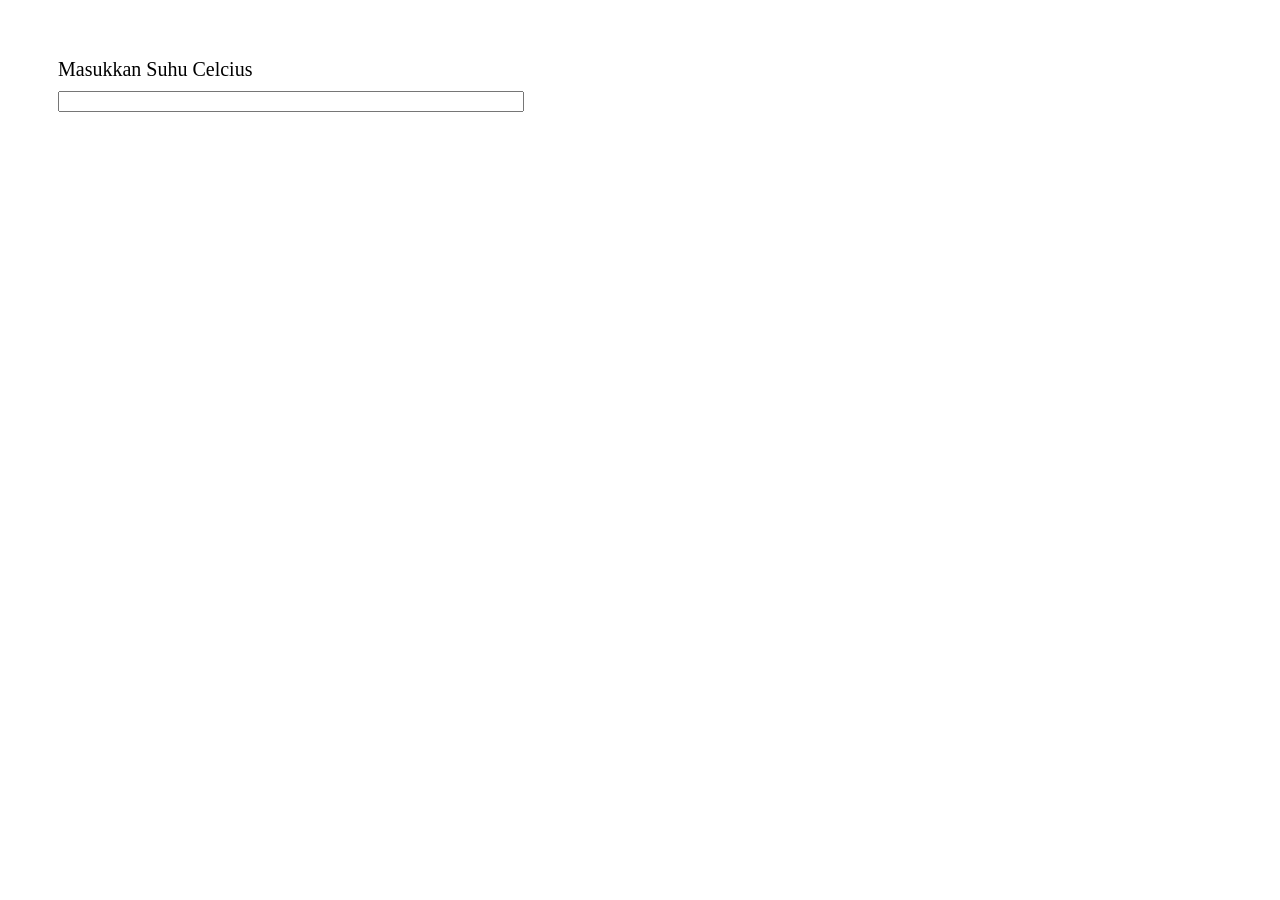
<file: minitask1/index.html>
<!DOCTYPE html>
<html lang="en">
<head>
    <meta charset="UTF-8">
    <meta name="viewport" content="width=device-width, initial-scale=1.0">
    <title>Minitask 1 : DOM Manipulation - Suhu</title>
    <script src="index.js" defer></script>
</head>
<body>
    <form >
        <label for="celcius">Masukkan Suhu Celcius</label>
        <input type="text" name="celcius" id="celcius">
        <!-- <button type="submit">Submit</button> -->
    </form>

    <div>
        <p></p>
        <p></p>
        <p></p>
        <p></p>
    </div>
</body>
</html>
</file>
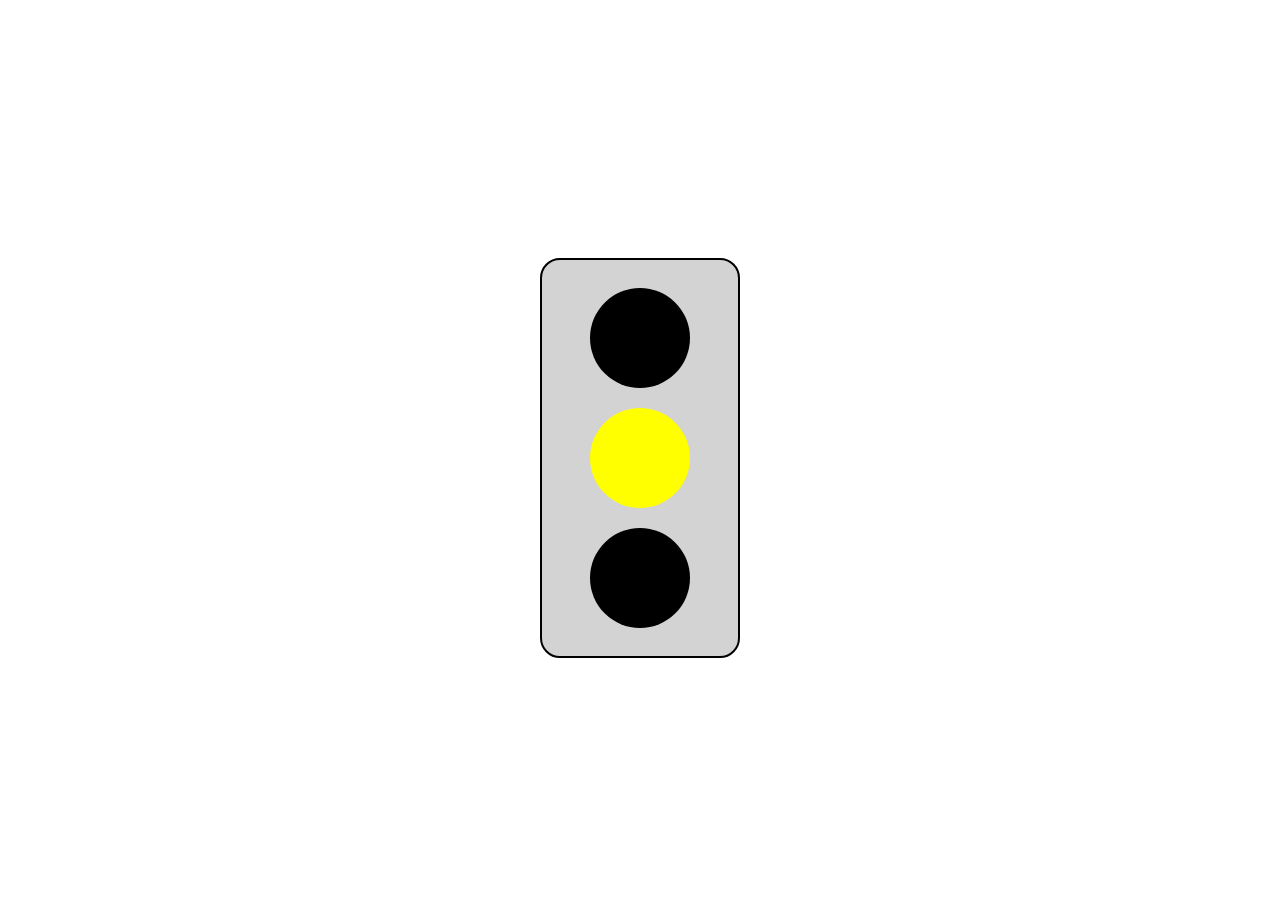
<file: minitask2/index.html>
<!DOCTYPE html>
<html lang="en">
<head>
    <meta charset="UTF-8">
    <meta name="viewport" content="width=device-width, initial-scale=1.0">
    <title>Minitask 2 : DOM Manipulation - Traffic Light </title>
    <link rel="stylesheet" href="./index.css">
    <script src="./index.js" defer></script>
</head>
<body>
    <section>
        <div></div>
        <div></div>
        <div></div>
    </section>
</body>
</html>
</file>
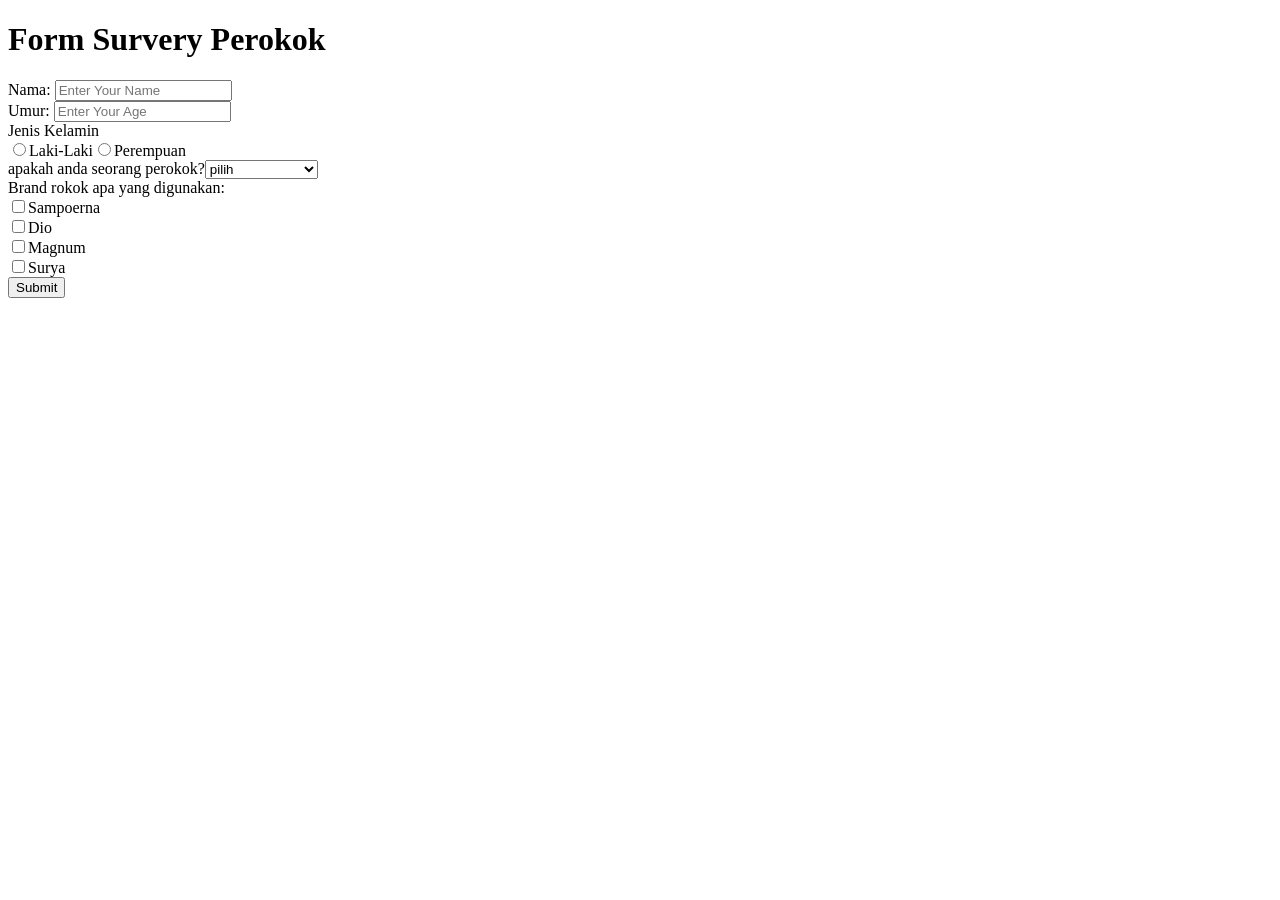
<file: minitask3/index.html>
<!DOCTYPE html>
<html lang="en">
<head>
    <meta charset="UTF-8">
    <meta name="viewport" content="width=device-width, initial-scale=1.0">
    <title>Minitask 3 - Creating Element  - Survey Perokok</title>
    <script src="index.js" defer></script>
</head>
<body>
    
</body>
</html>
</file>
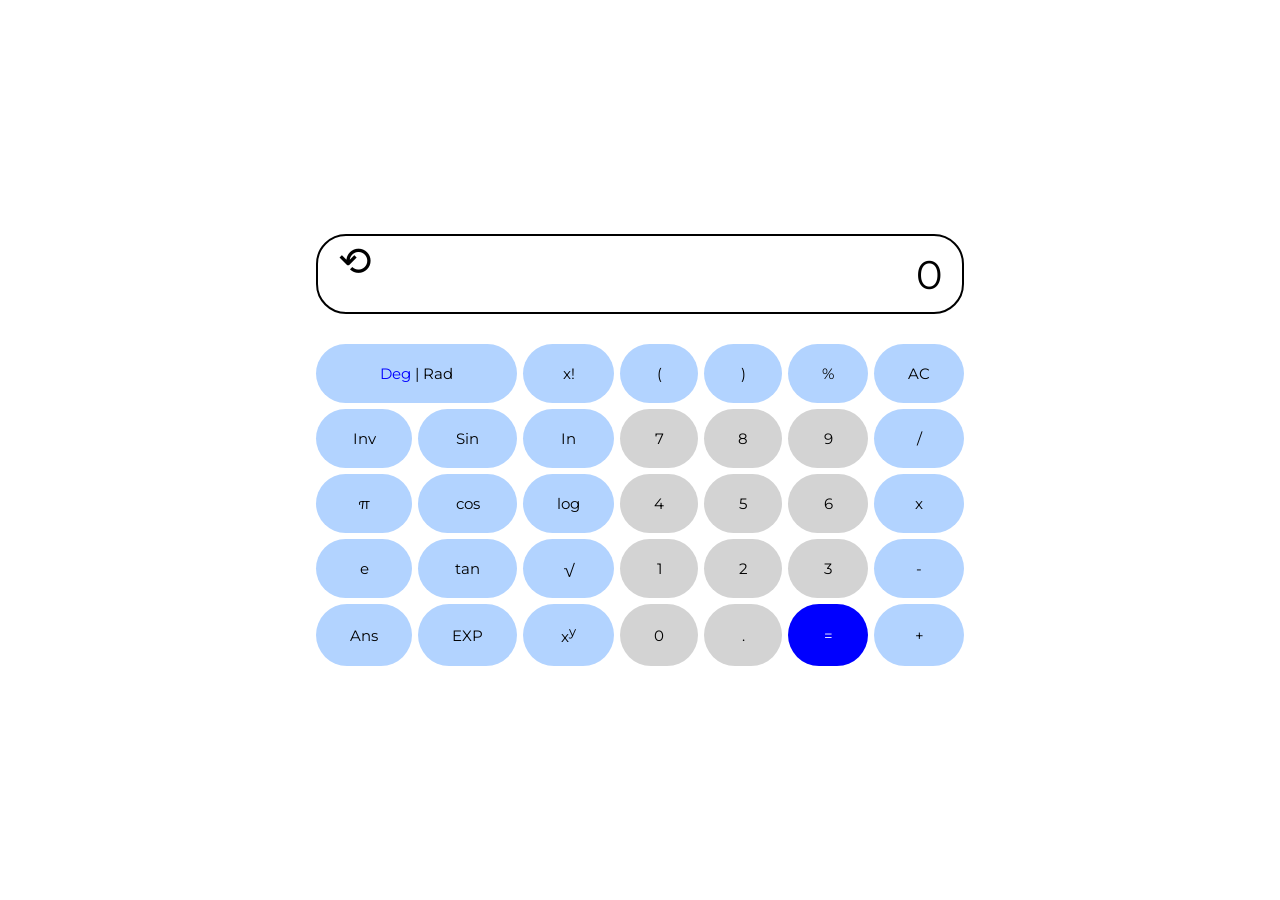
<file: minitask4/index.html>
<!DOCTYPE html>
<html lang="en">
<head>
    <meta charset="UTF-8">
    <meta name="viewport" content="width=device-width, initial-scale=1.0">
    <title>Minitask 4 - Dynamic Element - Calculator</title>
    <link rel="stylesheet" href="index.css">
    <script src="index.js" defer></script>
</head>
<body>
    
</body>
</html>
</file>
<file: minitask2/index.css>
* {
    border: 0;
    padding: 0;
    box-sizing: border-box;
}

body{
    padding: 50px;
    display: flex;
    justify-content: center;
    align-items: center;
    height: 100vh;
}

section {
    border: 2px solid black;
    padding: 20px;
    width: 200px;
    height: 400px;
    display: flex;
    flex-direction: column;
    justify-content: center;
    align-items: center;
    gap: 20px;
    background-color: lightgray;
    border-radius: 20px;

    div {
        width: 100px;
        height: 100px;
        background-color: black;
        border-radius: 100px;  
    }
    div:nth-child(1){
            background-color: red;
        }
}
</file>
<file: minitask4/index.css>
@import url('https://fonts.googleapis.com/css2?family=Montserrat:ital,wght@0,100..900;1,100..900&display=swap');
*, *::before, *::after {
  margin: 0;
  padding: 0;
  box-sizing: border-box;
  font-family: 'Montserrat', sans-serif;
}

body{
    background-color: white;
    color:black;
}

main {
    display: grid;
    width: 100%;
    height: 100vh;
    background: white;
    grid-template-rows: auto auto;
    align-content: center;
    justify-content: center;
    gap: 20px;
}

.display {
    background-color: white;
    border: 2px solid black;
    width: 100%;
    height: 80px;
    display: grid;
    grid-template-rows: auto auto;
    grid-template-columns: auto auto;
    justify-content: space-between;
    padding-inline: 20px;
    font-size: 40px;
    border-radius: 30px;
}
.display span:first-child{
    width: 30px;
}
.display span:last-child {
  align-self: flex-end;
}

.button {
    margin-top: 10px;
    display: grid;
    gap: 6px;
    grid-template-areas:
        'degrad  degrad  exf  bk     tk     persen  ac'
        'inv  sin  in   sev    eight  nine    sl'
        'phi  cos  log  fourth five   six     ex'
        'e    tan  rot  one    two    thr     min'
        'ans  exp  exye zer   dott    equal   plus';
}

.btn {
    padding: 20px 34px;
    border-radius: 90px;
    background: #b2d3ff;
    cursor: pointer;
    font-size: 15px;
    color: black;
    border: none;
}

.btn:hover {
    background: lightblue;
}

.degrad { grid-area: degrad; span:nth-child(1){color: blue;}}
.degrad { grid-area: degrad; }
.exf    { grid-area: exf; }
.bk     { grid-area: bk; }
.tk     { grid-area: tk; }
.persen { grid-area: persen; }
.ac     { grid-area: ac; }
.inv    { grid-area: inv; }
.sin    { grid-area: sin; }
.in     { grid-area: in; }
.sev    { grid-area: sev; background-color: lightgray; }
.eight  { grid-area: eight; background-color: lightgray; }
.nine   { grid-area: nine; background-color: lightgray;}
.sl     { grid-area: sl; }
.phi    { grid-area: phi; }
.cos    { grid-area: cos; }
.log    { grid-area: log; }
.fourth { grid-area: fourth; background-color: lightgray; }
.five   { grid-area: five; background-color: lightgray;}
.six    { grid-area: six; background-color: lightgray;}
.ex     { grid-area: ex; }
.e      { grid-area: e; }
.tan    { grid-area: tang; }
.rot    { grid-area: rot; }
.one    { grid-area: one; background-color: lightgray;}
.two    { grid-area: two; background-color: lightgray;}
.thr    { grid-area: thr; background-color: lightgray;}
.min    { grid-area: min; }
.ans    { grid-area: ans; }
.exp    { grid-area: exp; }
.exye   { grid-area: exye; }
.zer   { grid-area: zer; background-color: lightgray;}
.dott    { grid-area: dott; background-color: lightgray;}
.equal  { grid-area: equal;background-color: blue; color: white; }
.plus   { grid-area: plus; }


@media screen and (max-width: 768px) {
  .display{
    font-size: 30px;
  }
  .button {
    grid-template-areas:
      'bk     tk     persen  ac'
      'sev    eight  nine    sl'
      'fourth five   six     ex'
      'one    two    thr     min'
      'zer   dott    equal   plus'
      'degrad    degrad    exf     inv'
      'sin    in     phi     cos'
      'log    e      tan     rot'
      'ans    exp    exye    .';
  }
  .btn {
    padding: 10px 24px;
    font-size: 14px;
  }
}
</file>
